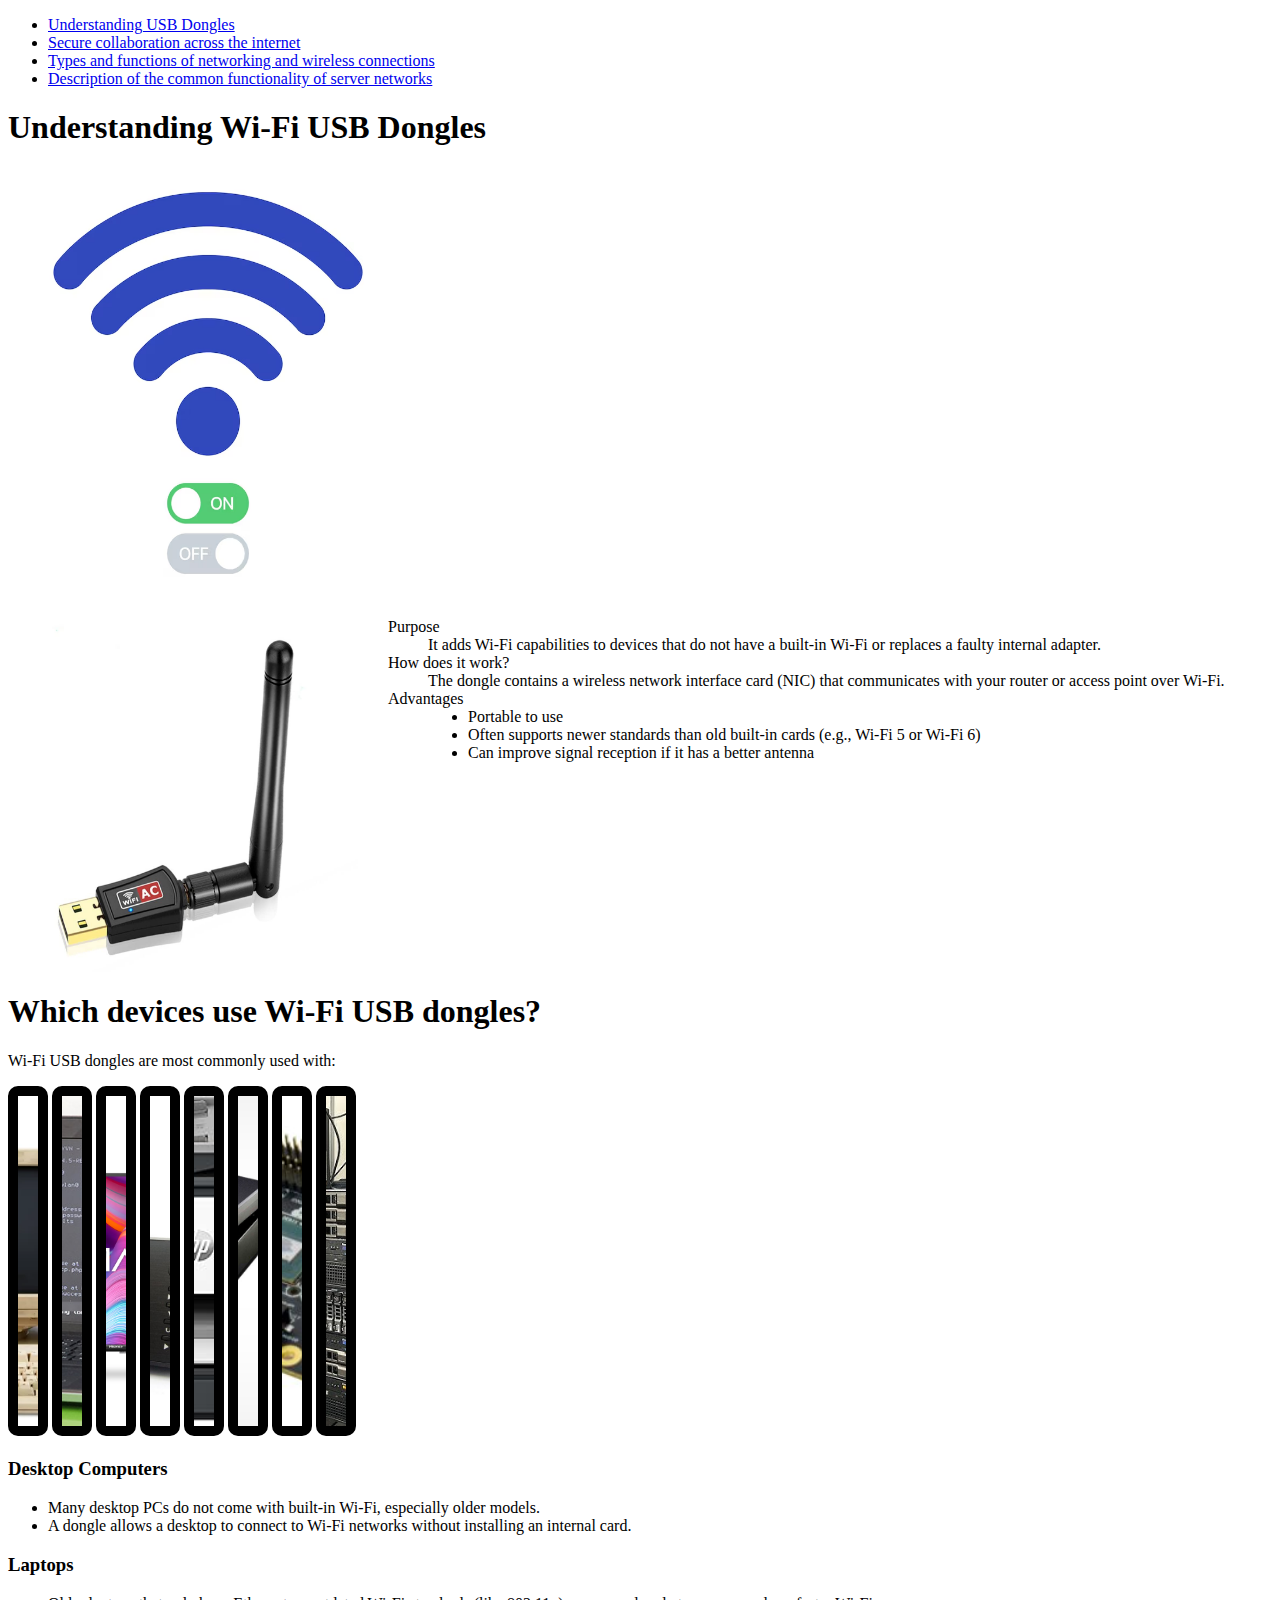
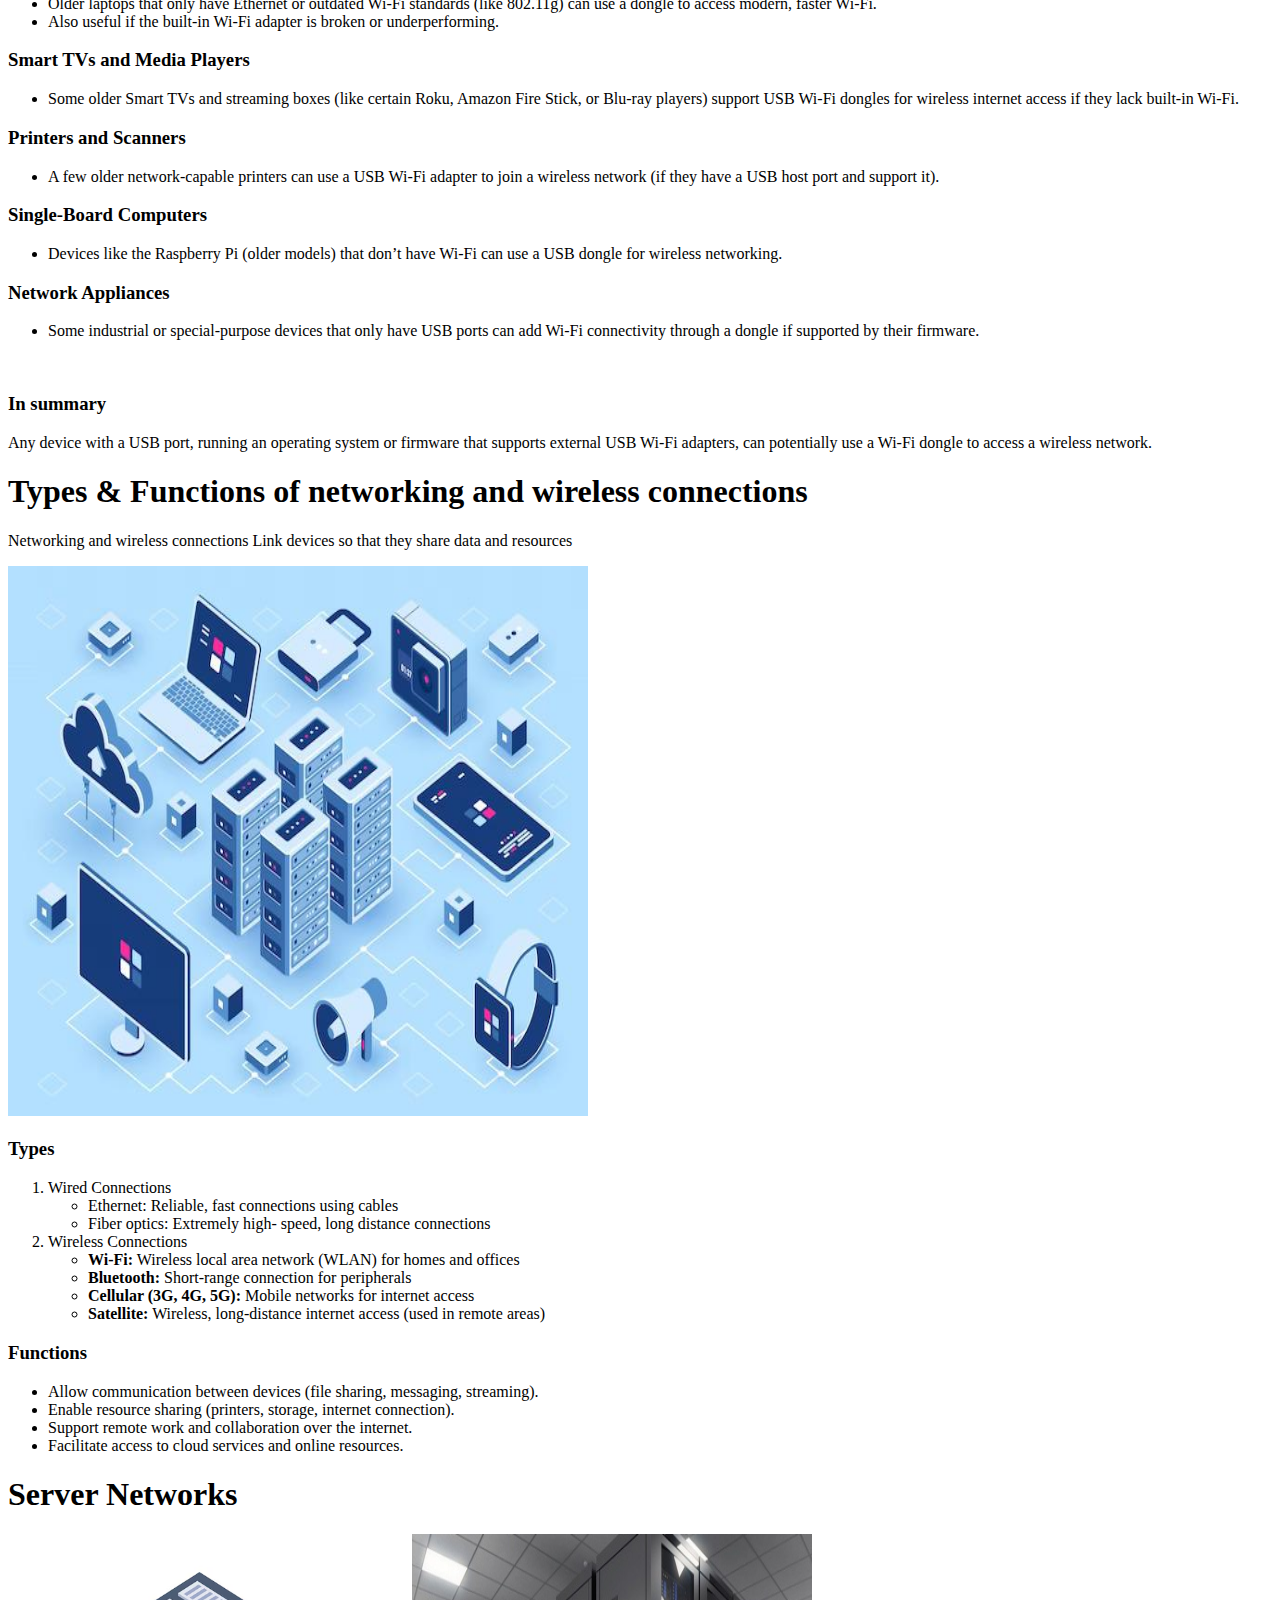
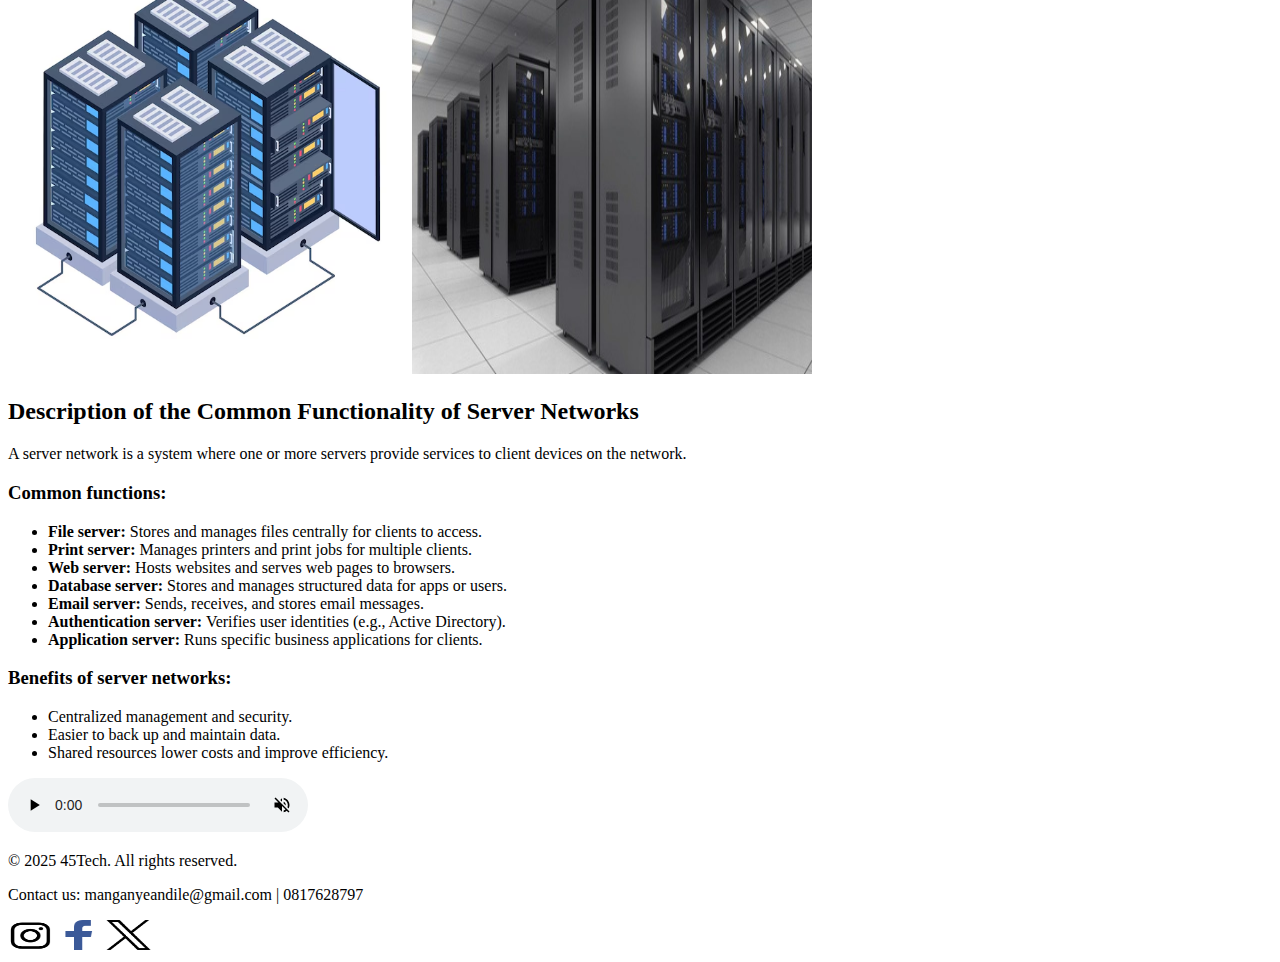
<file: index.html>
<!DOCTYPE html>
<html lang="en">

<head>
    <meta charset="UTF-8">
    <meta name="viewport" content="width=device-width, initial-scale=1.0">
    <title>network-aware educational webpage</title>
    <link rel="stylesheet" href="style.css" />
</head>

<body>

    <!-- <h1>Topics to be covered</h1> -->
    <header>


        <div id="nav">
            <ul>
                <li><a href="#usb">Understanding USB Dongles</a></li>
                <li><a href="#Networking">Secure collaboration across the internet</a></li>
                <li><a href="#connections">Types and functions of networking and wireless connections</a></li>
                <li><a href="#server">Description of the common functionality of server networks</a></li>
            </ul>
        </div>
    </header>
    <main>

        <h1>Understanding Wi-Fi USB Dongles</h1>

        <div id="wifiImg">
            <img id="wifi" src="Assets/wifi-off.avif" width="400px" height="430px" alt="" />
        </div>


        <section id="usb">

            <img id="dongle" src="Assets/usd-dogle.jpg" width="350px" height="370px" alt="Wifi USB Dongle" />

            <dl>
                <dt>Purpose</dt>
                <dd>
                    It adds Wi-Fi capabilities to devices that do not have a built-in Wi-Fi or replaces a faulty
                    internal adapter.
                </dd>

                <dt>How does it work?</dt>
                <dd>
                    The dongle contains a wireless network interface card (NIC) that communicates with your
                    router or access point over Wi-Fi.
                </dd>

                <dt>Advantages</dt>
                <dd>
                    <ul>
                        <li>Portable to use</li>
                        <li>Often supports newer standards than old built-in cards (e.g., Wi-Fi 5 or Wi-Fi 6)</li>
                        <li>Can improve signal reception if it has a better antenna</li>
                    </ul>
                </dd>
            </dl>


        </section>


        <section id="devices">
            <h1>Which devices use Wi-Fi USB dongles?</h1>
            <p id="devicesP">Wi-Fi USB dongles are most commonly used with:</p>

            <div id="div">
                <img id="" src="Assets/old desktop.webp" alt="" />
                <img id="" src="Assets/old laptop.jpg" alt="" />
                <img id="" src="Assets/smart tv.webp" alt="" />
                <img id="" src="Assets/media player01.jpg" alt="" />
                <img id="" src="Assets/printers.jpg" alt="" />
                <img id="" src="Assets/scanner.jpg" alt="" />
                <img id="" src="Assets/single board computer.jpg" alt="" />
                <img id="" src="Assets/server room.jpg" alt="" />

            </div>

            <div id="container">
                <div id="desktop">
                    <h3>Desktop Computers</h3>
                    <ul>
                        <li>Many desktop PCs do not come with built-in Wi-Fi, especially older models.</li>
                        <li>A dongle allows a desktop to connect to Wi-Fi networks without installing an internal card.
                        </li>
                    </ul>
                </div>

                <div id="laptops">
                    <h3>Laptops</h3>
                    <ul>
                        <li>Older laptops that only have Ethernet or outdated Wi-Fi standards (like 802.11g) can use a
                            dongle to
                            access modern, faster Wi-Fi.</li>
                        <li>Also useful if the built-in Wi-Fi adapter is broken or underperforming.</li>
                    </ul>

                </div>

                <div id="media">
                    <h3>Smart TVs and Media Players</h3>
                    <ul>
                        <li>Some older Smart TVs and streaming boxes (like certain Roku, Amazon Fire Stick, or Blu-ray
                            players)
                            support USB Wi-Fi dongles for wireless internet access if they lack built-in Wi-Fi.</li>
                    </ul>

                </div>

                <div id="printers">

                    <h3>Printers and Scanners</h3>
                    <ul>
                        <li>A few older network-capable printers can use a USB Wi-Fi adapter to join a wireless network
                            (if they
                            have a USB host port and support it).</li>
                    </ul>
                </div>

                <div id="Single-Board">
                    <h3>Single-Board Computers</h3>
                    <ul>
                        <li>Devices like the Raspberry Pi (older models) that don’t have Wi-Fi can use a USB dongle for
                            wireless
                            networking.</li>
                    </ul>
                </div>

                <div id="network">
                    <h3>Network Appliances</h3>
                    <ul>
                        <li>Some industrial or special-purpose devices that only have USB ports can add Wi-Fi
                            connectivity
                            through a dongle if supported by their firmware.</li>
                    </ul>
                </div>

            </div>

            <br>
            <h3 class="summaryHeading">In summary</h3>
            <p class="summary"> Any device with a USB port, running an operating system or
                firmware that supports external USB Wi-Fi adapters, can
                potentially use a Wi-Fi dongle to access a wireless network.
            </p>

        </section>

        <section id="Networking">

            <section class="intro">
                <h1>Types & Functions of networking and wireless connections</h1>
                <p>
                    Networking and wireless connections Link devices so that they share data
                    and resources

                </p>
                <img id="" src="Assets/networking.jpg" width="580px" height="550px" alt="" />
            </section>

            <section id="connections">

                <div id="net">

                    <div id="div1">
                        <h3>Types</h3>
                        <ol>

                            <li>Wired Connections</li>
                            <ul>
                                <li>Ethernet: Reliable, fast connections using cables </li>
                                <li>Fiber optics: Extremely high- speed, long distance connections</li>
                            </ul>
                            <li>Wireless Connections</li>
                            <ul>
                                <li><strong>Wi-Fi:</strong> Wireless local area network (WLAN) for homes and offices
                                </li>
                                <li><strong>Bluetooth:</strong> Short-range connection for peripherals</li>
                                <li><strong>Cellular (3G, 4G, 5G):</strong> Mobile networks for internet access</li>
                                <li><strong>Satellite:</strong> Wireless, long-distance internet access (used in remote
                                    areas)</li>
                            </ul>


                        </ol>
                    </div>
                    <div id="div2">

                        <h3>Functions</h3>
                        <ul>
                            <li>Allow communication between devices (file sharing, messaging, streaming).</li>
                            <li>Enable resource sharing (printers, storage, internet connection).</li>
                            <li>Support remote work and collaboration over the internet.</li>
                            <li>Facilitate access to cloud services and online resources.</li>
                        </ul>
                    </div>
                </div>


            </section>


            <section id="server">
                <h1>Server Networks</h1>
                <div id="severImg">
                    <img id="server1" src="Assets/server-room-icon.avif" width="400px" height="440px" />
                    <img id="server2" src="Assets/server_room02.jpg" width="400px" height="440px" />
                </div>

                <h2>Description of the Common Functionality of Server Networks</h2>

                <p>
                    A server network is a system where one or more servers provide services to client
                    devices on the network.
                </p>

                <h3>Common functions:</h3>

                <ul class="severList">
                    <li><b>File server:</b> Stores and manages files centrally for clients to access.</li>
                    <li><b>Print server:</b> Manages printers and print jobs for multiple clients.</li>
                    <li><b>Web server:</b> Hosts websites and serves web pages to browsers.</li>
                    <li><b>Database server:</b> Stores and manages structured data for apps or users.</li>
                    <li><b>Email server:</b> Sends, receives, and stores email messages.</li>
                    <li><b>Authentication server:</b> Verifies user identities (e.g., Active Directory).</li>
                    <li><b>Application server:</b> Runs specific business applications for clients.</li>
                </ul>

                <h3>Benefits of server networks:</h3>
                <ul>
                    <li>Centralized management and security.</li>
                    <li>Easier to back up and maintain data.</li>
                    <li>Shared resources lower costs and improve efficiency.</li>
                </ul>


            </section>

              <section id="audioSection">
                <audio controls audio muted>
                    <source src="audio/WhatsApp Ptt 2025-07-15 at 14.44.55.ogg" type="audio/ogg" />
                    your browsers does not support the audio element.
                </audio>
            </section>

    </main>

    <footer>
        <p>&copy; 2025 45Tech. All rights reserved.</p>
        <p>Contact us: manganyeandile@gmail.com | 0817628797</p>
        <div class="icons">
            <img id="" src="Assets/insta.webp" width="45px" height="30px" />
            <img id="" src="Assets/facebook.webp" width="45px" height="30px" />
            <img id="" src="Assets/twitter.png" width="45px" height="30px" />
        </div>
    </footer>
</body>

</html>
</file>
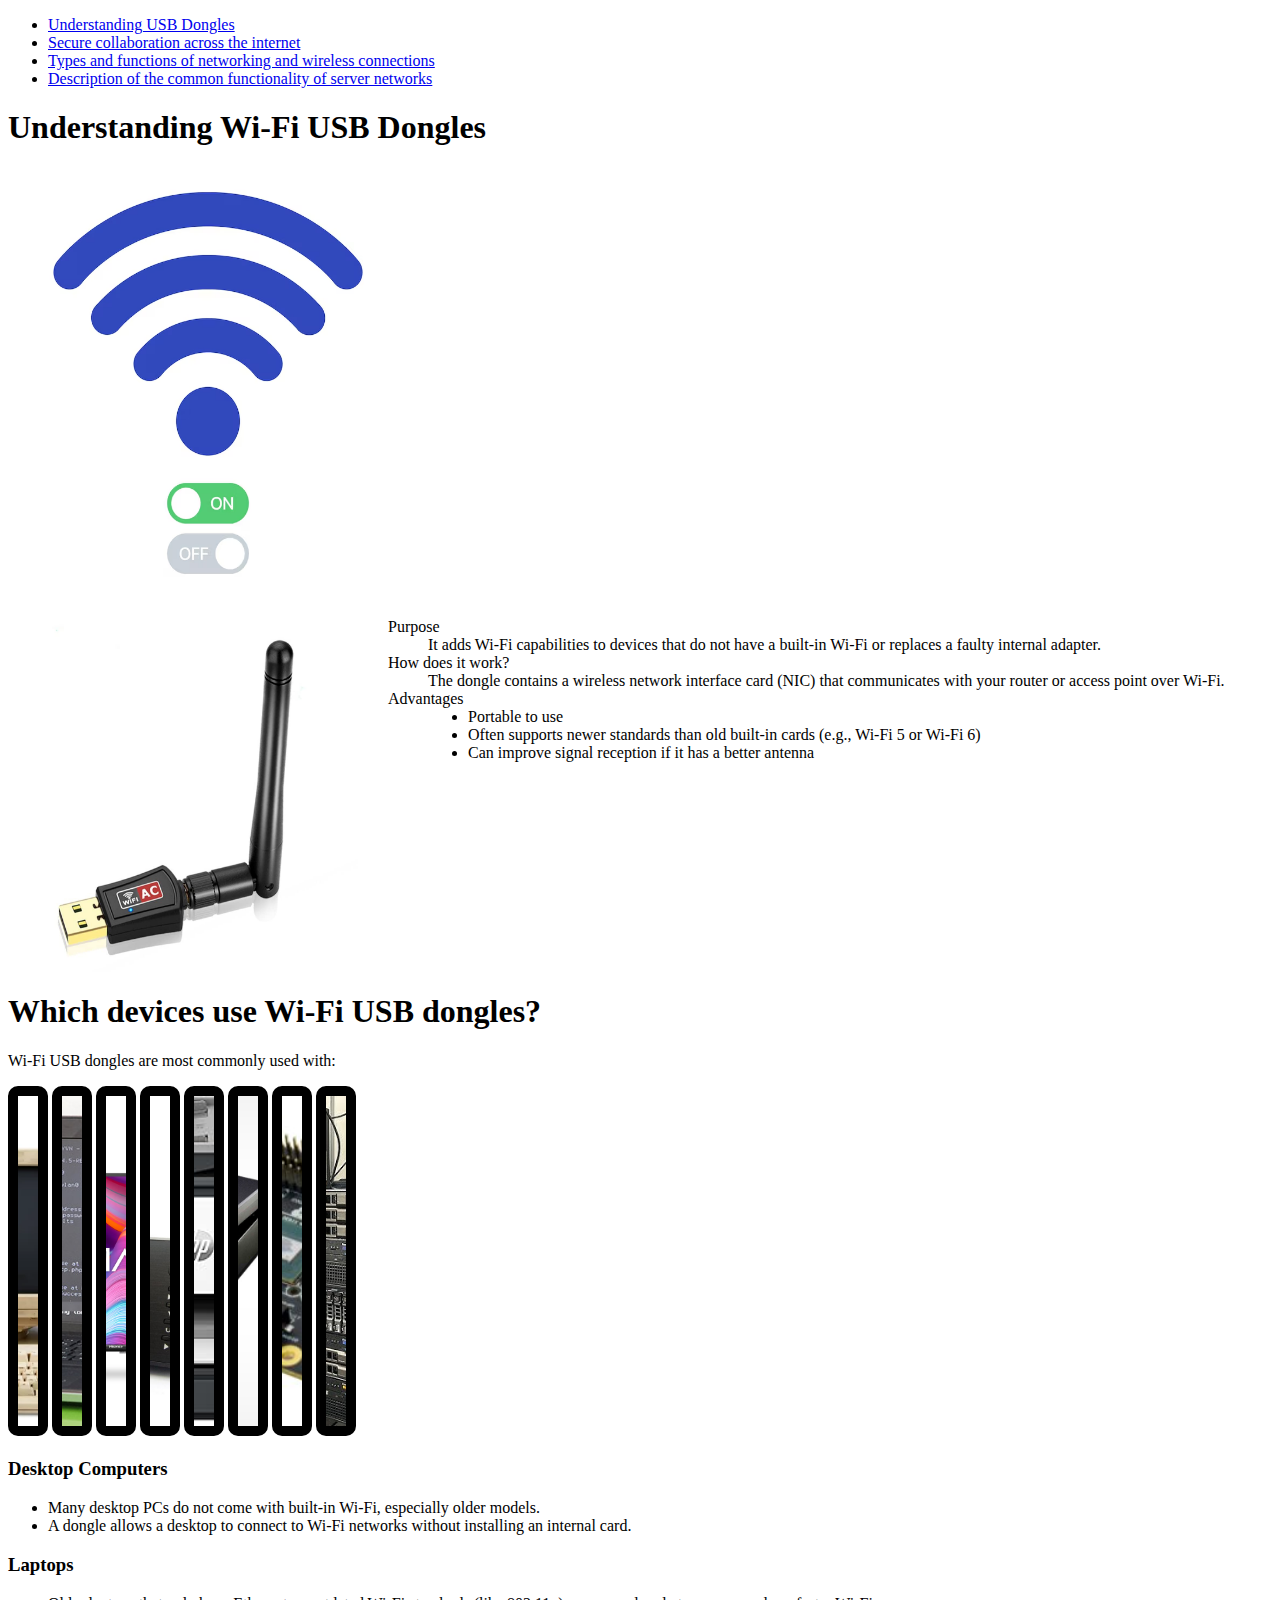
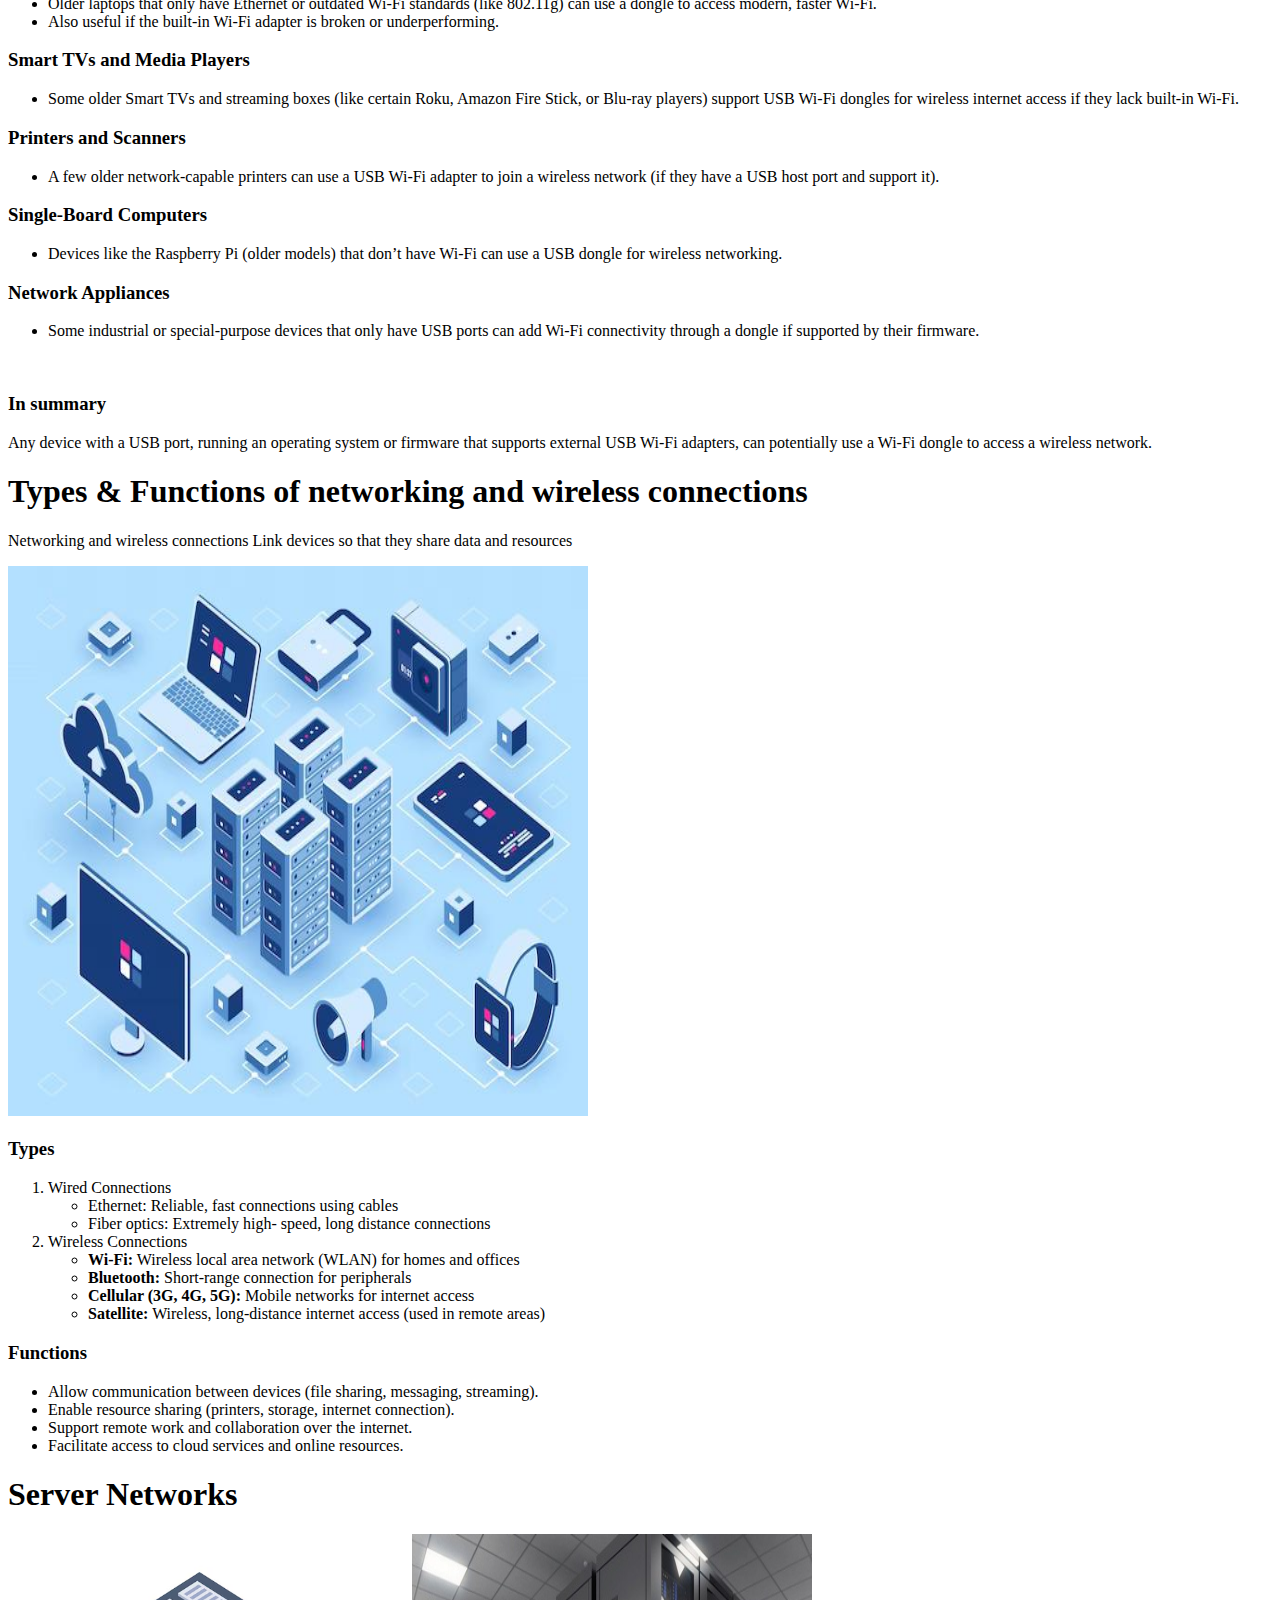
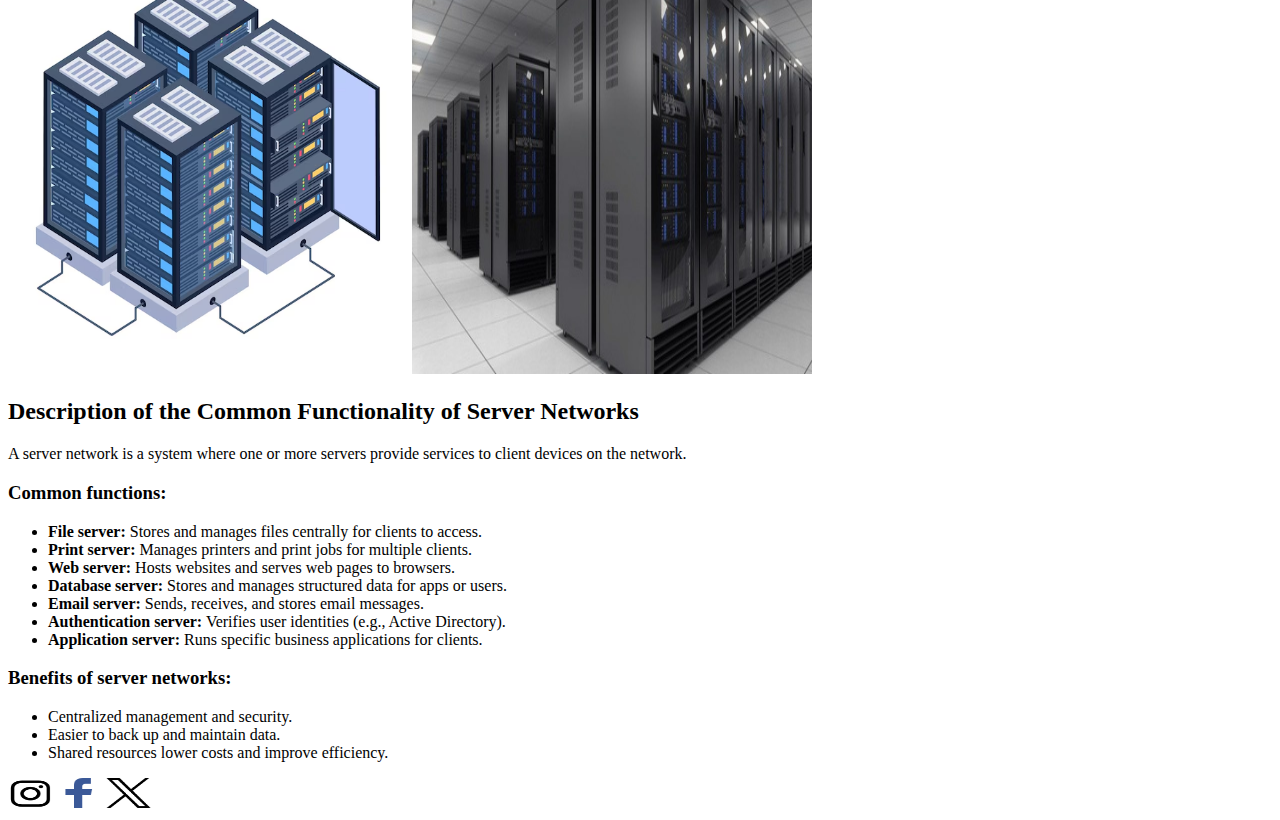
<file: networks-and-servers.html>
<!DOCTYPE html>
<html lang="en">

<head>
    <meta charset="UTF-8">
    <meta name="viewport" content="width=device-width, initial-scale=1.0">
    <title>network-aware educational webpage</title>
    <link rel="stylesheet" href="style.css" />
</head>

<body>

    <!-- <h1>Topics to be covered</h1> -->
    <header>


        <div id="nav">
            <ul>
                <li><a href="#usb">Understanding USB Dongles</a></li>
                <li><a href="#Networking">Secure collaboration across the internet</a></li>
                <li><a href="#connections">Types and functions of networking and wireless connections</a></li>
                <li><a href="#server">Description of the common functionality of server networks</a></li>
            </ul>
        </div>
    </header>
    <main>

        <h1>Understanding Wi-Fi USB Dongles</h1>

        <div id="wifiImg">
            <img id="wifi" src="Assets/wifi-off.avif" width="400px" height="430px" alt="" />
        </div>


        <section id="usb">

            <img id="dongle" src="Assets/usd-dogle.jpg" width="350px" height="370px" alt="Wifi USB Dongle" />

            <dl>
                <dt>Purpose</dt>
                <dd>
                    It adds Wi-Fi capabilities to devices that do not have a built-in Wi-Fi or replaces a faulty
                    internal adapter.
                </dd>

                <dt>How does it work?</dt>
                <dd>
                    The dongle contains a wireless network interface card (NIC) that communicates with your
                    router or access point over Wi-Fi.
                </dd>

                <dt>Advantages</dt>
                <dd>
                    <ul>
                        <li>Portable to use</li>
                        <li>Often supports newer standards than old built-in cards (e.g., Wi-Fi 5 or Wi-Fi 6)</li>
                        <li>Can improve signal reception if it has a better antenna</li>
                    </ul>
                </dd>
            </dl>


        </section>


        <section id="devices">
            <h1>Which devices use Wi-Fi USB dongles?</h1>
            <p id="devicesP">Wi-Fi USB dongles are most commonly used with:</p>

            <div id="div">
                <img id="" src="Assets/old desktop.webp" alt="" />
                <img id="" src="Assets/old laptop.jpg" alt="" />
                <img id="" src="Assets/smart tv.webp" alt="" />
                <img id="" src="Assets/media player01.jpg" alt="" />
                <img id="" src="Assets/printers.jpg" alt="" />
                <img id="" src="Assets/scanner.jpg" alt="" />
                <img id="" src="Assets/single board computer.jpg" alt="" />
                <img id="" src="Assets/server room.jpg" alt="" />

            </div>

            <div id="container">
                <div id="desktop">
                    <h3>Desktop Computers</h3>
                    <ul>
                        <li>Many desktop PCs do not come with built-in Wi-Fi, especially older models.</li>
                        <li>A dongle allows a desktop to connect to Wi-Fi networks without installing an internal card.
                        </li>
                    </ul>
                </div>

                <div id="laptops">
                    <h3>Laptops</h3>
                    <ul>
                        <li>Older laptops that only have Ethernet or outdated Wi-Fi standards (like 802.11g) can use a
                            dongle to
                            access modern, faster Wi-Fi.</li>
                        <li>Also useful if the built-in Wi-Fi adapter is broken or underperforming.</li>
                    </ul>

                </div>

                <div id="media">
                    <h3>Smart TVs and Media Players</h3>
                    <ul>
                        <li>Some older Smart TVs and streaming boxes (like certain Roku, Amazon Fire Stick, or Blu-ray
                            players)
                            support USB Wi-Fi dongles for wireless internet access if they lack built-in Wi-Fi.</li>
                    </ul>

                </div>

                <div id="printers">

                    <h3>Printers and Scanners</h3>
                    <ul>
                        <li>A few older network-capable printers can use a USB Wi-Fi adapter to join a wireless network
                            (if they
                            have a USB host port and support it).</li>
                    </ul>
                </div>

                <div id="Single-Board">
                    <h3>Single-Board Computers</h3>
                    <ul>
                        <li>Devices like the Raspberry Pi (older models) that don’t have Wi-Fi can use a USB dongle for
                            wireless
                            networking.</li>
                    </ul>
                </div>

                <div id="network">
                    <h3>Network Appliances</h3>
                    <ul>
                        <li>Some industrial or special-purpose devices that only have USB ports can add Wi-Fi
                            connectivity
                            through a dongle if supported by their firmware.</li>
                    </ul>
                </div>

            </div>

            <br>
            <h3 class="summaryHeading">In summary</h3>
            <p class="summary"> Any device with a USB port, running an operating system or
                firmware that supports external USB Wi-Fi adapters, can
                potentially use a Wi-Fi dongle to access a wireless network.
            </p>

        </section>

        <section id="Networking">

            <section class="intro">
                <h1>Types & Functions of networking and wireless connections</h1>
                <p>
                    Networking and wireless connections Link devices so that they share data
                    and resources

                </p>
                <img id="" src="Assets/networking.jpg" width="580px" height="550px" alt="" />
            </section>

            <section id="connections">

                <div id="net">

                    <div id="div1">
                        <h3>Types</h3>
                        <ol>

                            <li>Wired Connections</li>
                            <ul>
                                <li>Ethernet: Reliable, fast connections using cables </li>
                                <li>Fiber optics: Extremely high- speed, long distance connections</li>
                            </ul>
                            <li>Wireless Connections</li>
                            <ul>
                                <li><strong>Wi-Fi:</strong> Wireless local area network (WLAN) for homes and offices
                                </li>
                                <li><strong>Bluetooth:</strong> Short-range connection for peripherals</li>
                                <li><strong>Cellular (3G, 4G, 5G):</strong> Mobile networks for internet access</li>
                                <li><strong>Satellite:</strong> Wireless, long-distance internet access (used in remote
                                    areas)</li>
                            </ul>


                        </ol>
                    </div>
                    <div id="div2">

                        <h3>Functions</h3>
                        <ul>
                            <li>Allow communication between devices (file sharing, messaging, streaming).</li>
                            <li>Enable resource sharing (printers, storage, internet connection).</li>
                            <li>Support remote work and collaboration over the internet.</li>
                            <li>Facilitate access to cloud services and online resources.</li>
                        </ul>
                    </div>
                </div>


            </section>


            <section id="server">
                <h1>Server Networks</h1>
                <div id="severImg">
                    <img id="server1" src="Assets/server-room-icon.avif" width="400px" height="440px" />
                    <img id="server2" src="Assets/server_room02.jpg" width="400px" height="440px" />
                </div>

                <h2>Description of the Common Functionality of Server Networks</h2>

                <p>
                    A server network is a system where one or more servers provide services to client
                    devices on the network.
                </p>

                <h3>Common functions:</h3>

                <ul class="severList">
                    <li><b>File server:</b> Stores and manages files centrally for clients to access.</li>
                    <li><b>Print server:</b> Manages printers and print jobs for multiple clients.</li>
                    <li><b>Web server:</b> Hosts websites and serves web pages to browsers.</li>
                    <li><b>Database server:</b> Stores and manages structured data for apps or users.</li>
                    <li><b>Email server:</b> Sends, receives, and stores email messages.</li>
                    <li><b>Authentication server:</b> Verifies user identities (e.g., Active Directory).</li>
                    <li><b>Application server:</b> Runs specific business applications for clients.</li>
                </ul>

                <h3>Benefits of server networks:</h3>
                <ul>
                    <li>Centralized management and security.</li>
                    <li>Easier to back up and maintain data.</li>
                    <li>Shared resources lower costs and improve efficiency.</li>
                </ul>


            </section>

    </main>

    <footer>
        <div class="icons">
            <img id="" src="Assets/insta.webp" width="45px" height="30px" />
            <img id="" src="Assets/facebook.webp" width="45px" height="30px" />
            <img id="" src="Assets/twitter.png" width="45px" height="30px" />
        </div>

    </footer>
</body>

</html>
</file>
<file: style.css>
#dongle{
    float: left;
    margin-right: 15px;

}
#usb{
    display: flex;
    align-items: flex-start;
    gap: 15px;
}
#div img{

 width: 20px;
 border: 10px solid black;
 height:330px;
 object-fit: cover;
 border-radius: 10px;
 transition: all ease 0.4s;

}
#div img:hover{
    width: 450px;
}
</file>
